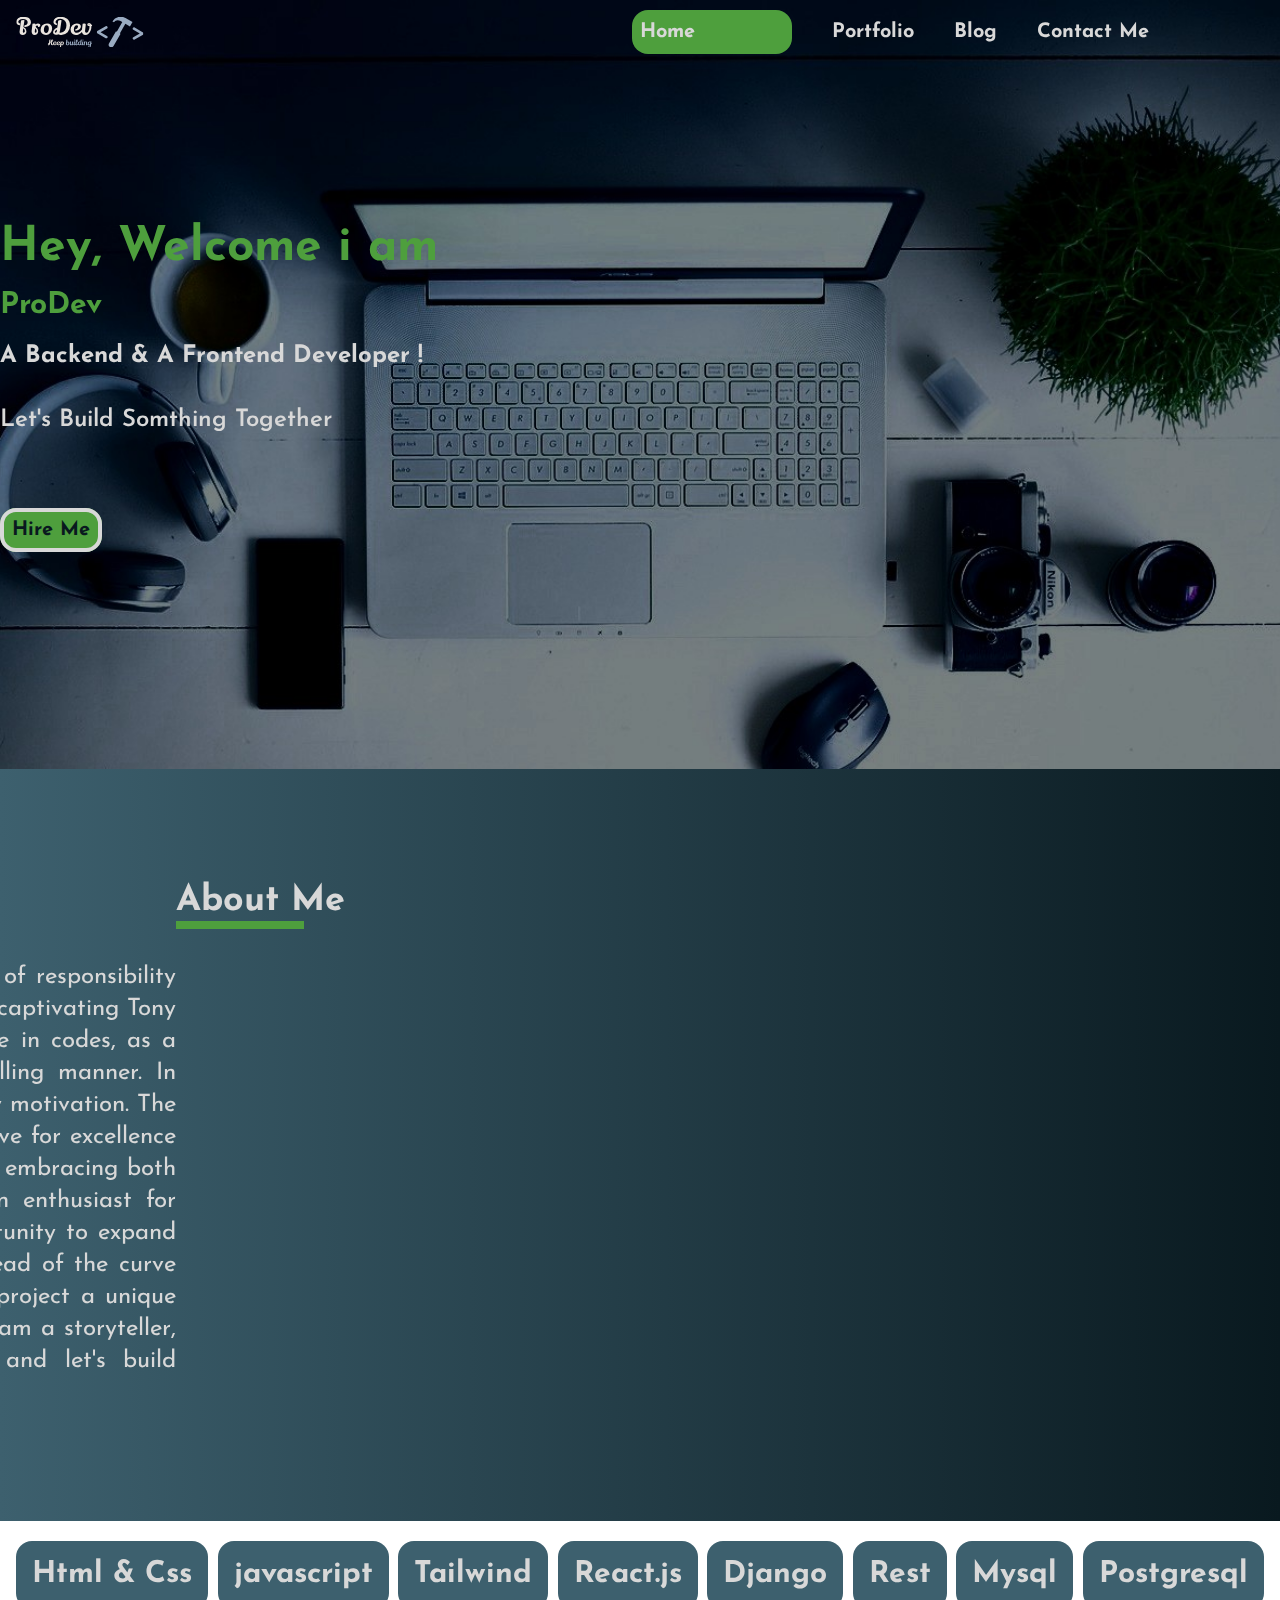
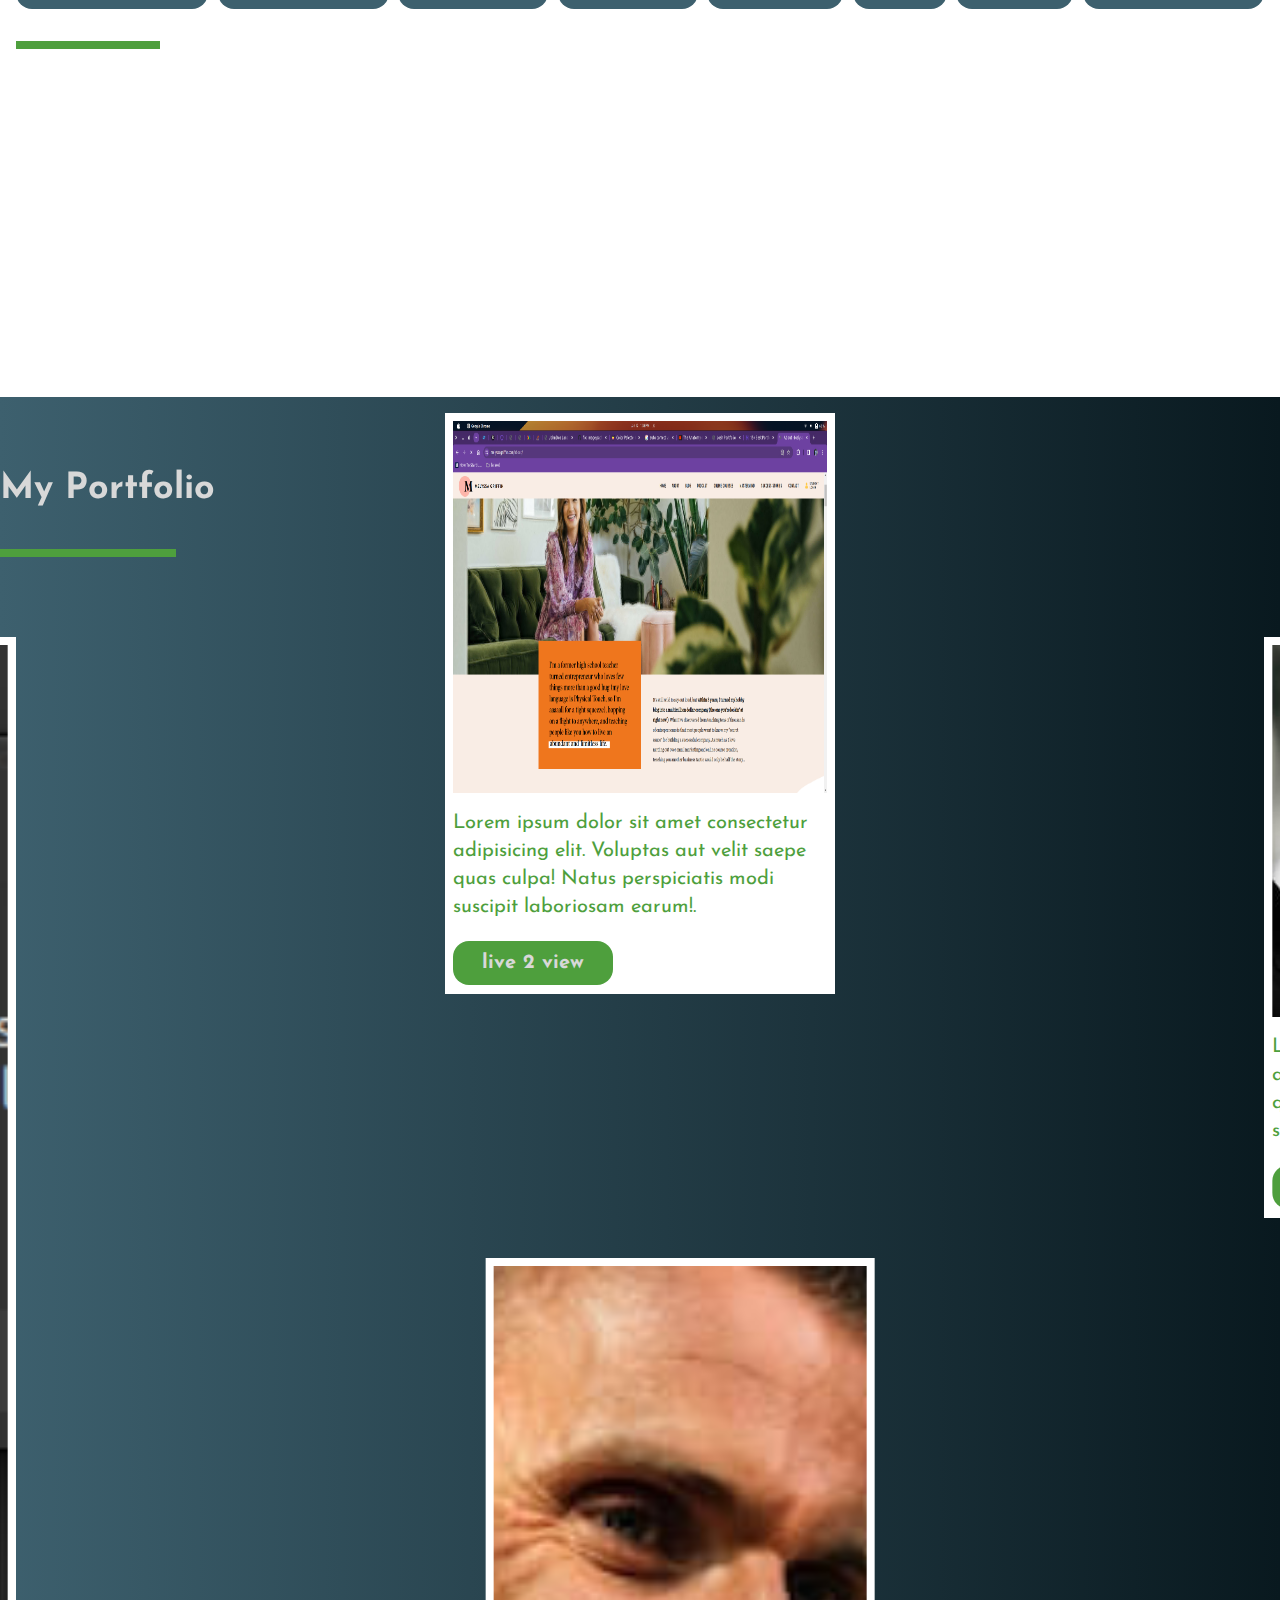
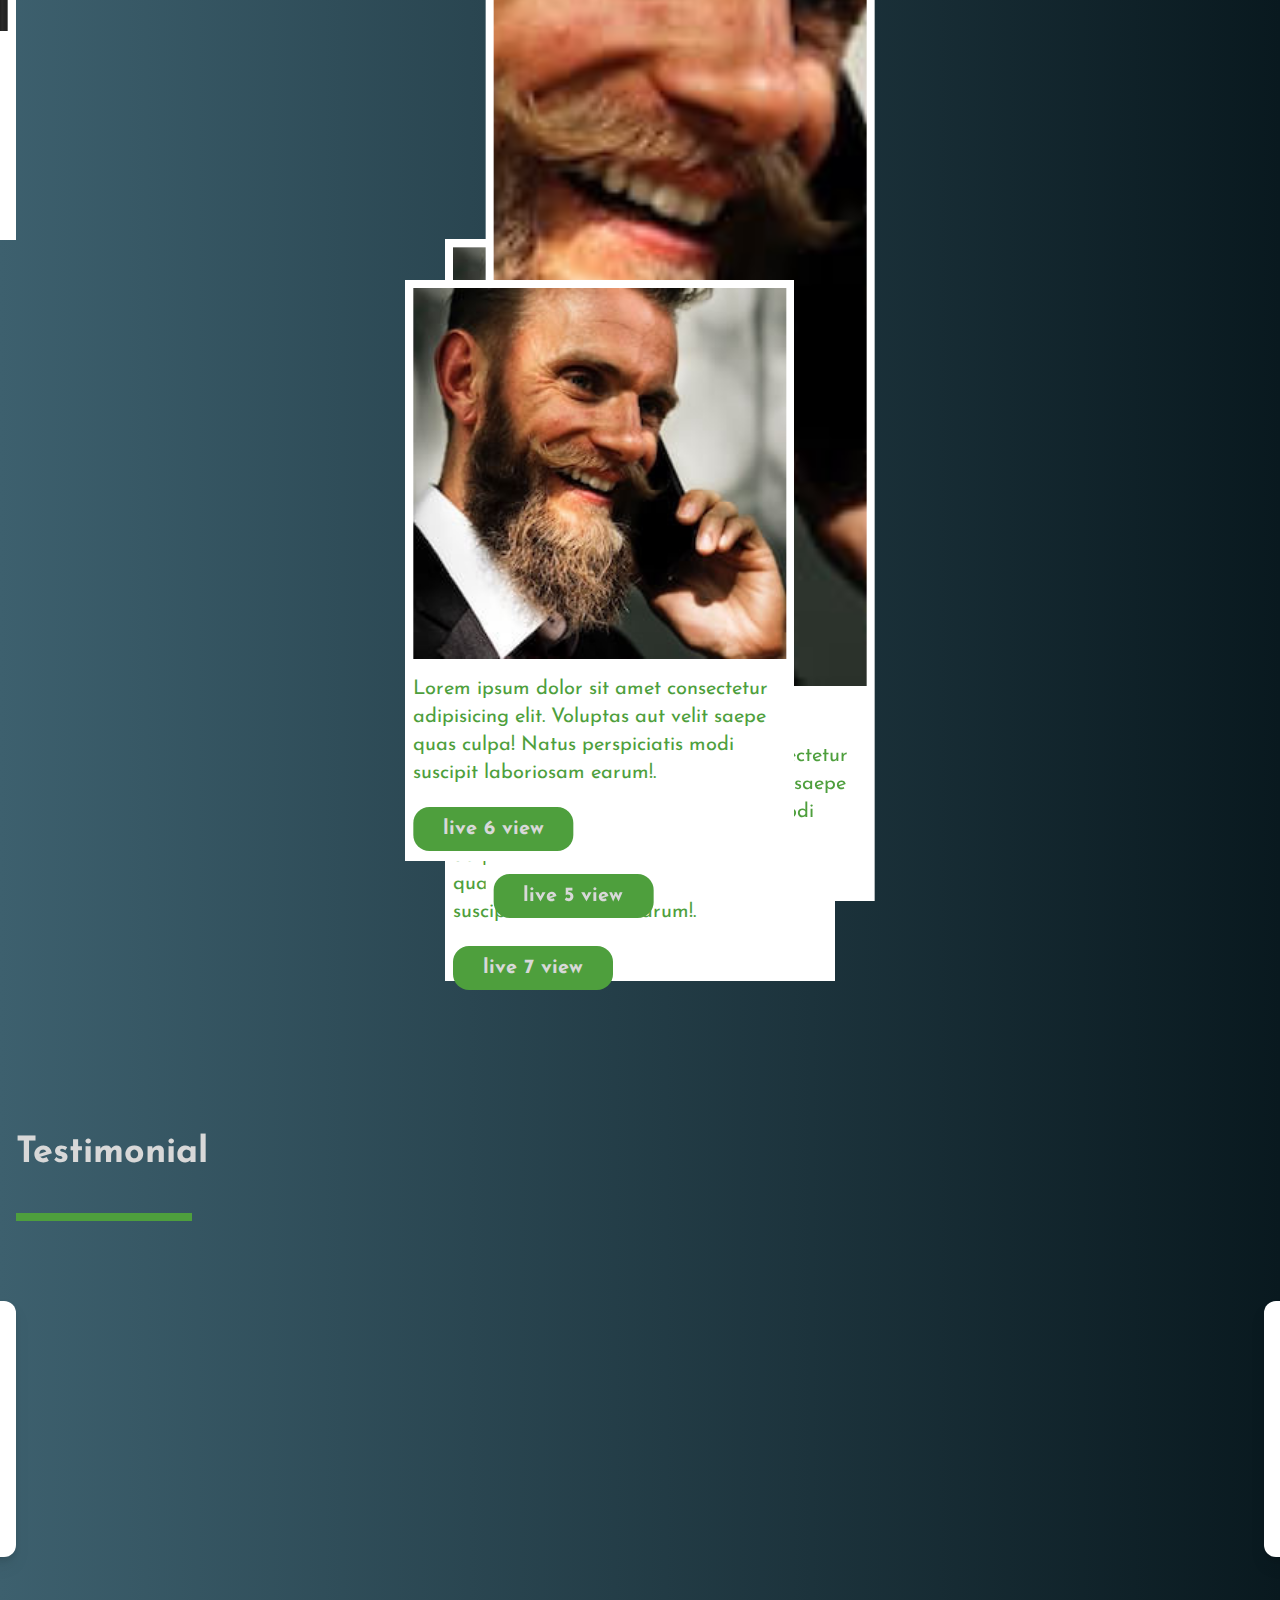
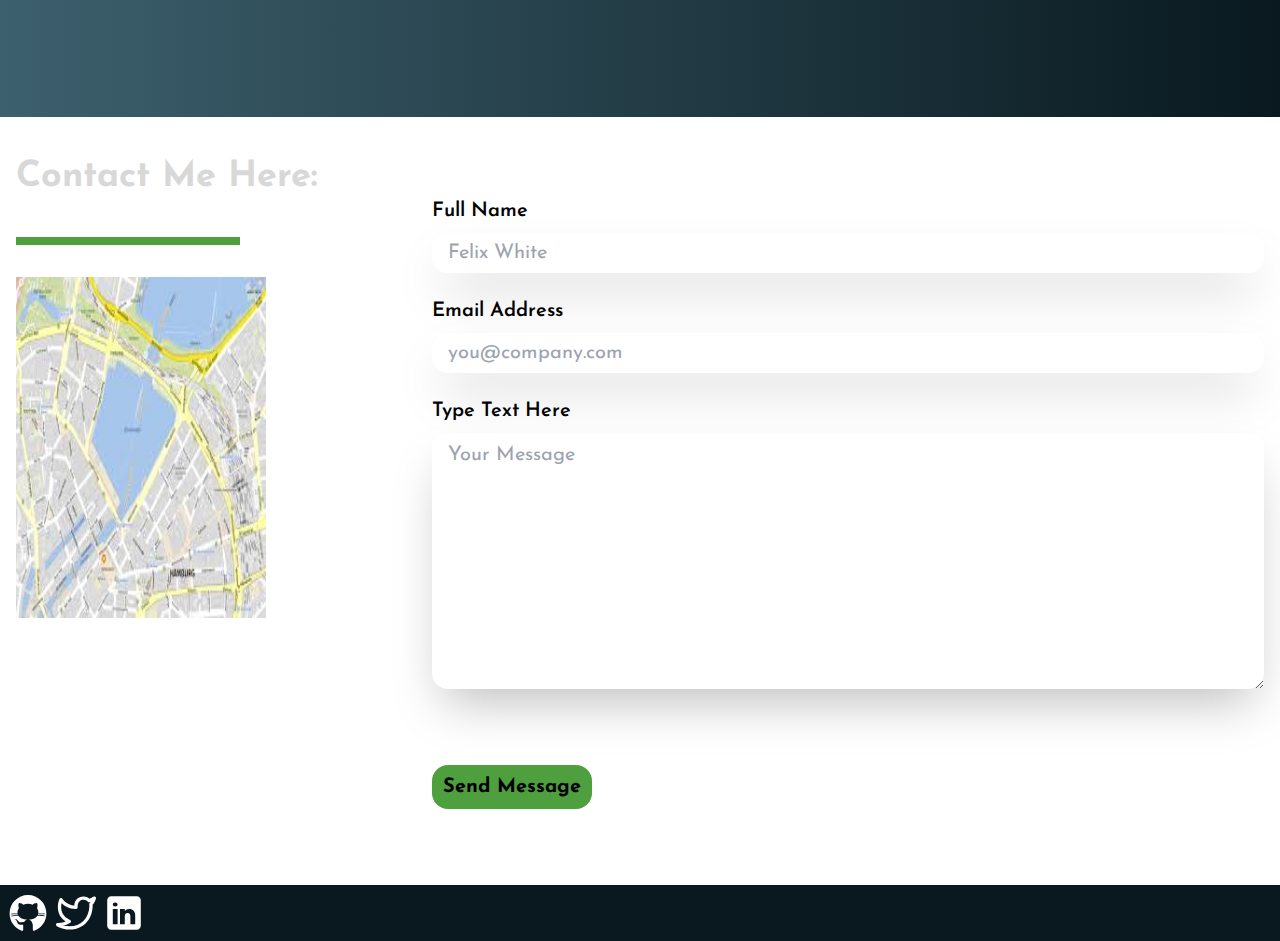
<file: public/index.html>
<!DOCTYPE html>
<html lang="en">
<head>
    <meta charset="UTF-8">
    <meta name="viewport" content="width=device-width, initial-scale=1.0">
    <link rel="preconnect" href="https://fonts.googleapis.com">
    <link rel="preconnect" href="https://fonts.gstatic.com" crossorigin>
    <link href="https://fonts.googleapis.com/css2?family=Josefin+Sans:ital,wght@0,100..700;1,100..700&display=swap" rel="stylesheet">
    <link rel="stylesheet" href="https://cdnjs.cloudflare.com/ajax/libs/font-awesome/6.5.1/css/all.min.css" integrity="sha512-DTOQO9RWCH3ppGqcWaEA1BIZOC6xxalwEsw9c2QQeAIftl+Vegovlnee1c9QX4TctnWMn13TZye+giMm8e2LwA==" crossorigin="anonymous" referrerpolicy="no-referrer" />  

    <link rel="stylesheet" href="./css/styles.css">
    <title>ProtehDev</title>
</head>
<body class=" scroll-smooth font-body">
    <style>
        .show{
            transform: translateX(0);
        }
       
    </style>
    <header class="bg-gradient-to-r from-secondary to-auxiliary relative">
        <nav class="w-11/12 mx-auto  flex justify-between items-center h-16 px-4 fixed">
            <div>
                <a href="./index.html"><span><svg xmlns="http://www.w3.org/2000/svg" version="1.1" xmlns:xlink="http://www.w3.org/1999/xlink" xmlns:svgjs="http://svgjs.dev/svgjs" width="8em" height="4em" viewBox="0 0 1500 359"><g transform="matrix(1,0,0,1,-0.9090909090909918,0.559463810811792)"><svg viewBox="0 0 396 95" data-background-color="#14293a" preserveAspectRatio="xMidYMid meet" height="359" width="1500" xmlns="http://www.w3.org/2000/svg" xmlns:xlink="http://www.w3.org/1999/xlink"><g id="tight-bounds" transform="matrix(1,0,0,1,0.2400000000000091,-0.14804752653793685)"><svg viewBox="0 0 395.52 95.2960950530759" height="95.2960950530759" width="395.52"><g><svg viewBox="0 0 395.52 95.2960950530759" height="95.2960950530759" width="395.52"><g><svg viewBox="0 0 662.3886562895001 159.5950959542967" height="95.2960950530759" width="395.52"><g><svg viewBox="0 0 395.52 159.5950959542967" height="159.5950959542967" width="395.52"><g id="textblocktransform"><svg viewBox="0 0 395.52 159.5950959542967" height="159.5950959542967" width="395.52" id="textblock"><g><svg viewBox="0 0 395.52 95.04268239677118" height="95.04268239677118" width="395.52"><g transform="matrix(1,0,0,1,0,0)"><svg width="395.52" viewBox="0.95 -38.25 161.04000000000002 38.7" height="95.04268239677118" data-palette-color="#e9e4de"><path d="M0.95-27.25L0.95-27.25Q0.95-32.05 5.2-35.05 9.45-38.05 16.55-38.05L16.55-38.05Q20.8-38.05 24-37.08 27.2-36.1 28.9-34.4L28.9-34.4Q32.3-31.05 32.3-26.7 32.3-22.35 28.83-19.43 25.35-16.5 19.95-16.5L19.95-16.5Q19.35-16.5 18.15-16.6L18.15-16.6 18.6-20.25Q25.25-20.25 25.25-26.5L25.25-26.5Q25.25-29.4 22.8-31.4L22.8-31.4Q20.25-33.5 15.2-33.5L15.2-33.5Q10.15-33.5 7.2-30.9L7.2-30.9Q5.45-29.4 5.45-27.65L5.45-27.65Q5.45-24.35 9.4-23.9L9.4-23.9 8.8-20.2Q5.35-20.35 3.15-22.4 0.95-24.45 0.95-27.25ZM18.55-30.9L18.55-30.9 16.35-16.6Q22.7-13.55 22.7-7.6L22.7-7.6Q22.7-3.25 20.43-1.48 18.15 0.3 14.95 0.3 11.75 0.3 9.95-1.35 8.15-3 8.15-5.8L8.15-5.8Q8.15-6.45 8.2-6.8L8.2-6.8 11.2-29.95Q13.8-31.2 15.6-31.2 17.4-31.2 18.55-30.9ZM16.4-4.25L16.4-4.25Q17.6-4.25 18.48-5.1 19.35-5.95 19.35-7.95L19.35-7.95Q19.35-11.5 15.95-13.55L15.95-13.55Q15.15-7.7 15.15-6.53 15.15-5.35 15.53-4.8 15.9-4.25 16.4-4.25ZM47.35-17.5L47.35-17.5Q47.35-19.7 45.32-19.7 43.3-19.7 42.1-17.1L42.1-17.1Q47.5-12.85 47.5-7.55L47.5-7.55Q47.5-3.7 45.35-1.7 43.2 0.3 39.95 0.3 36.7 0.3 35.2-1.73 33.7-3.75 33.7-6.85L33.7-6.85Q33.7-7.8 33.75-8.25L33.75-8.25 35.5-23.5Q37.3-24.05 39.15-24.05L39.15-24.05Q42.2-24.05 42.2-21.8L42.2-21.8 42.2-21.7Q44.2-24.05 47.3-24.05L47.3-24.05Q49.55-24.05 50.8-23.03 52.05-22 52.05-20.3 52.05-18.6 50.77-17.53 49.5-16.45 47.45-16.45L47.45-16.45Q47.35-16.45 47.25-16.45L47.25-16.45Q47.35-17 47.35-17.5ZM44.25-7.8Q44.25-10.7 41.25-13.6L41.25-13.6Q40.35-6.4 40.35-6.35L40.35-6.35Q40.35-4.25 42.05-4.25L42.05-4.25Q44.25-4.25 44.25-7.8L44.25-7.8ZM66.3-24.05L66.3-24.05Q70.9-24.05 73.97-21.1 77.05-18.15 77.05-13.9L77.05-13.9Q77.05-7.45 73.27-3.58 69.5 0.3 64.15 0.3 58.8 0.3 55.67-2.75 52.55-5.8 52.55-10.3L52.55-10.3Q52.55-16.6 56.4-20.3L56.4-20.3Q60.3-24.05 66.3-24.05ZM65.32-20Q62.95-20 61.34-17.3 59.75-14.6 59.59-10.5L59.59-10.5Q59.59-7.6 60.77-5.7 61.95-3.8 64.34-3.8 66.75-3.8 68.37-6.45 70-9.1 70-12.5 70-15.9 68.84-17.9L68.84-17.9Q67.7-20 65.32-20ZM79.79-26.8L79.79-26.8Q79.79-32.15 84.44-35.2 89.09-38.25 95.14-38.25L95.14-38.25Q102.89-38.25 108.74-33.8L108.74-33.8Q111.64-31.55 113.24-27.83 114.84-24.1 114.84-19.6L114.84-19.6Q114.84-10.75 109.79-5.2L109.79-5.2Q104.54 0.45 96.64 0.45L96.64 0.45Q94.89 0.45 92.94 0 90.99-0.45 89.84-1.2L89.84-1.2Q87.99 0.2 85.12 0.2 82.24 0.2 80.64-1.4 79.04-3 79.04-5.5L79.04-5.5Q79.04-11.4 87.99-15.55L87.99-15.55Q88.24-17.65 88.72-21.23 89.19-24.8 89.47-27 89.74-29.2 89.84-29.9L89.84-29.9Q91.89-31.2 94.59-31.2L94.59-31.2Q95.84-31.2 96.99-30.95L96.99-30.95 93.84-9.6Q93.39-6.75 92.59-4.85L92.59-4.85Q94.14-4.45 95.09-4.45L95.09-4.45Q100.84-4.45 103.99-8.8L103.99-8.8Q107.24-13.35 107.24-19.8L107.24-19.8Q107.24-28.05 101.29-31.65L101.29-31.65Q97.99-33.65 94.04-33.65L94.04-33.65Q88.99-33.65 86.04-30.9L86.04-30.9Q84.34-29.35 84.34-27.15L84.34-27.15Q84.34-26 85.04-24.98 85.74-23.95 87.49-23.8L87.49-23.8 86.99-20.55Q83.34-20.75 81.57-22.58 79.79-24.4 79.79-26.8ZM82.74-6.15L82.74-6.15Q82.74-4.35 84.44-4.35L84.44-4.35Q85.14-4.35 85.92-5.28 86.69-6.2 86.99-8.2L86.99-8.2 87.44-11.3Q82.74-8.65 82.74-6.15ZM125.69-11.2Q128.79-11.85 130.31-13.7 131.84-15.55 131.84-17.28 131.84-19 130.92-19.63 129.99-20.25 128.89-20.25L128.89-20.25Q126.54-20.25 124.77-17.63 122.99-15 122.99-11.38 122.99-7.75 124.72-5.98 126.44-4.2 128.99-4.2L128.99-4.2Q132.74-4.2 136.19-6.8 139.64-9.4 141.79-13.6L141.79-13.6Q142.89-12.55 143.79-11L143.79-11Q142.14-7.25 137.94-3.65L137.94-3.65Q135.84-1.9 132.97-0.8 130.09 0.3 127.04 0.3L127.04 0.3Q122.04 0.3 119.14-2.75L119.14-2.75Q116.04-6.05 116.04-11.2 116.04-16.35 119.92-20.2 123.79-24.05 129.19-24.05L129.19-24.05Q133.04-24.05 135.44-22.38 137.84-20.7 137.89-17.85L137.89-17.85Q137.89-14 134.81-11.6 131.74-9.2 126.39-8.25L126.39-8.25 125.69-11.2ZM158.51-8.95Q156.94-4.9 154.01-2.33 151.09 0.25 147.34 0.25 143.59 0.25 141.71-2.23 139.84-4.7 139.84-7.9L139.84-7.9Q139.84-8.55 139.89-9.2L139.89-9.2 141.59-23.45Q143.19-24.05 144.99-24.05L144.99-24.05Q148.29-24.05 148.29-21.6L148.29-21.6Q148.29-21.5 147.46-14.93 146.64-8.35 146.64-7.3L146.64-7.3Q146.64-4.45 149.39-4.45L149.39-4.45Q151.74-4.45 153.34-7.1L153.34-7.1Q156.14-11.9 156.29-17.95L156.29-17.95 155.84-17.95Q153.74-17.95 152.64-18.9L152.64-18.9Q151.39-20 151.39-21.55 151.39-23.1 152.34-24.05L152.34-24.05Q153.49-25.05 155.09-25.05L155.09-25.05Q158.89-25.05 159.84-21.1L159.84-21.1Q161.34-21.3 161.99-21.5L161.99-21.5 161.99-18.65 160.14-18.35 160.14-17.5Q160.09-13 158.51-8.95ZM154.24-21.55L154.24-21.55Q154.24-20.7 155.69-20.7L155.69-20.7Q155.84-20.7 155.99-20.7L155.99-20.7Q155.64-22.05 154.94-22.05 154.24-22.05 154.24-21.55Z" opacity="1" transform="matrix(1,0,0,1,0,0)" fill="#e9e4de" class="wordmark-text-0" data-fill-palette-color="primary" id="text-0"></path></svg></g></svg></g><g transform="matrix(1,0,0,1,163.310208,117.47997868627134)"><svg viewBox="0 0 232.209792 42.11511726802535" height="42.11511726802535" width="232.209792"><g transform="matrix(1,0,0,1,0,0)"><svg width="232.209792" viewBox="0.25 -38.05 291.17 52.949999999999996" height="42.11511726802535" data-palette-color="#e9e4de"><g class="slogan-text-1" data-fill-palette-color="secondary" id="text-1"><path d="M37.25-10.75L37.25-10.75 38.85-8.3Q38.1-5.6 36.8-3.75 35.5-1.9 34.05-1.1L34.05-1.1Q31.5 0.3 29.2 0.3L29.2 0.3Q25.2 0.3 23.28-2.02 21.35-4.35 21.25-8.25L21.25-8.25Q21.1-14.55 20.5-16.1 19.9-17.65 17.75-17.85L17.75-17.85 18.1-21.6Q19-21.75 19.5-22 20-22.25 20.8-23L20.8-23Q22.5-24.5 23.3-30.05L23.3-30.05Q23.95-34.25 25.98-36.15 28-38.05 30.35-38.05 32.7-38.05 34.5-36.68 36.3-35.3 36.3-32.25L36.3-32.25Q36.3-28.2 33.38-25.25 30.45-22.3 25.25-19.9L25.25-19.9Q27.05-19.05 27.9-17.05 28.75-15.05 28.85-12.85 28.95-10.65 29-8.6L29-8.6Q29.2-3.8 31.85-3.8L31.85-3.8Q34.95-3.8 37.25-10.75ZM6.1 0.3L6.1 0.3Q3.45 0.3 1.85-1.3 0.25-2.9 0.25-5.4L0.25-5.4Q0.25-11.25 9.1-15.45L9.1-15.45Q9.45-18.4 10.1-23.8L10.1-23.8Q11.35-34.9 11.6-36.7L11.6-36.7Q13.65-38 15.88-38 18.1-38 19.25-37.75L19.25-37.75 15.55-9.5Q14.05 0.3 6.1 0.3ZM32.8-31.1Q32.8-31.85 32.38-32.25 31.95-32.65 31.55-32.65 31.15-32.65 30.93-32.55 30.7-32.45 30.53-32.23 30.35-32 30.25-31.78 30.15-31.55 30.03-31.1 29.9-30.65 29.83-30.33 29.75-30 29.6-29.4 29.45-28.8 29.2-27.78 28.95-26.75 28.6-25.7L28.6-25.7Q32.8-28.4 32.8-31.1L32.8-31.1ZM3.95-6.05L3.95-6.05Q3.95-4.25 5.65-4.25L5.65-4.25Q6.35-4.25 7.13-5.18 7.9-6.1 8.2-8.1L8.2-8.1 8.6-11.2Q3.95-8.5 3.95-6.05ZM45.05-11.2Q48.15-11.85 49.67-13.7 51.2-15.55 51.2-17.28 51.2-19 50.27-19.63 49.35-20.25 48.25-20.25L48.25-20.25Q45.9-20.25 44.12-17.63 42.35-15 42.35-11.38 42.35-7.75 44.07-5.98 45.8-4.2 48.35-4.2L48.35-4.2Q52.1-4.2 55.55-6.8 59-9.4 61.15-13.6L61.15-13.6Q62.25-12.55 63.15-11L63.15-11Q61.5-7.25 57.3-3.65L57.3-3.65Q55.2-1.9 52.32-0.8 49.45 0.3 46.4 0.3L46.4 0.3Q41.4 0.3 38.5-2.75L38.5-2.75Q35.4-6.05 35.4-11.2 35.4-16.35 39.27-20.2 43.15-24.05 48.55-24.05L48.55-24.05Q52.4-24.05 54.8-22.38 57.2-20.7 57.25-17.85L57.25-17.85Q57.25-14 54.17-11.6 51.1-9.2 45.75-8.25L45.75-8.25 45.05-11.2ZM68.35-11.2Q71.45-11.85 72.97-13.7 74.5-15.55 74.5-17.28 74.5-19 73.57-19.63 72.65-20.25 71.55-20.25L71.55-20.25Q69.2-20.25 67.42-17.63 65.65-15 65.65-11.38 65.65-7.75 67.37-5.98 69.1-4.2 71.65-4.2L71.65-4.2Q75.4-4.2 78.85-6.8 82.3-9.4 84.45-13.6L84.45-13.6Q85.55-12.55 86.45-11L86.45-11Q84.8-7.25 80.6-3.65L80.6-3.65Q78.5-1.9 75.62-0.8 72.75 0.3 69.7 0.3L69.7 0.3Q64.7 0.3 61.8-2.75L61.8-2.75Q58.7-6.05 58.7-11.2 58.7-16.35 62.57-20.2 66.45-24.05 71.85-24.05L71.85-24.05Q75.7-24.05 78.1-22.38 80.5-20.7 80.55-17.85L80.55-17.85Q80.55-14 77.47-11.6 74.4-9.2 69.05-8.25L69.05-8.25 68.35-11.2ZM87.84-24.1L87.84-24.1Q91.09-24.1 91.64-22.45L91.64-22.45Q93.99-24.1 97.59-24.1 101.19-24.1 103.79-21.15 106.39-18.2 106.39-14.25L106.39-14.25Q106.39-13.7 106.34-13.1L106.34-13.1Q105.79-6.55 101.94-3.13 98.09 0.3 91.89 0.3L91.89 0.3Q90.49 0.3 88.84-0.05L88.84-0.05 87.24 13.7 80.69 13.7Q83.89-13.85 84.99-23.7L84.99-23.7Q86.04-24.1 87.84-24.1ZM99.34-13.9L99.34-13.9Q99.34-16.1 98.34-17.8 97.34-19.5 95.24-19.5L95.24-19.5Q92.39-19.5 90.89-15.8L90.89-15.8Q89.89-8.4 89.74-7.2L89.74-7.2Q89.69-5.7 90.69-4.95 91.69-4.2 93.14-4.2L93.14-4.2Q95.69-4.2 97.34-6.5L97.34-6.5Q99.34-9.35 99.34-13.9Z" fill="#e9e4de" data-fill-palette-color="primary"></path><path d="M133.71-24.1Q137.29-24.1 139.89-21.15 142.49-18.2 142.49-14.25L142.49-14.25Q142.49-13.7 142.44-13.1L142.44-13.1Q141.89-6.55 138.04-3.13 134.19 0.3 127.99 0.3L127.99 0.3Q125.49 0.2 123.64-0.6 121.79-1.4 120.89-2.6L120.89-2.6Q119.19-4.8 119.19-6.53 119.19-8.25 119.69-12.1L119.69-12.1Q120.74-20 122.69-37.65L122.69-37.65Q123.74-38.05 125.49-38.05L125.49-38.05Q129.49-38.05 129.49-35.75L129.49-35.75 127.79-22.45Q130.14-24.1 133.71-24.1ZM125.94-6.88Q125.94-5.7 126.81-4.93 127.69-4.15 129.24-4.15L129.24-4.15Q131.79-4.15 133.44-6.5L133.44-6.5Q135.44-9.35 135.44-13.9L135.44-13.9Q135.44-16.1 134.44-17.8 133.44-19.5 131.34-19.5L131.34-19.5Q128.49-19.5 126.99-16.1L126.99-16.1 126.59-13.1Q125.94-8.05 125.94-6.88ZM166.94-23.55L166.94-23.55Q164.89-7.35 164.89-6.3L164.89-6.3Q164.89-4.3 166.34-4.3L166.34-4.3Q167.64-4.3 169.16-6.08 170.69-7.85 171.59-11.4L171.59-11.4Q173.23-9.6 173.59-8.6L173.59-8.6Q172.44-3.75 169.94-1.75 167.44 0.25 164.79 0.25L164.79 0.25Q160.44 0.25 158.94-3.1L158.94-3.1Q156.34 0.25 151.99 0.25L151.99 0.25Q148.39 0.25 146.44-1.55 144.49-3.35 144.49-6.25L144.49-6.25Q144.49-6.95 144.74-8.7L144.74-8.7Q145.89-18 146.49-23.5L146.49-23.5Q148.04-24.05 149.34-24.05 150.64-24.05 151.29-23.95 151.94-23.85 152.54-23.2 153.14-22.55 153.14-21.35L153.14-21.35 151.49-8.6Q151.39-8 151.39-7.5L151.39-7.5Q151.39-4.55 154.09-4.55L154.09-4.55Q156.59-4.55 158.24-7L158.24-7Q158.24-7.55 158.34-8.75L158.34-8.75 159.99-22.05Q160.34-22.9 161.49-23.48 162.64-24.05 164.36-24.05 166.09-24.05 166.94-23.55ZM173.78-36.83Q174.93-38 176.58-38 178.23-38 179.41-36.83 180.58-35.65 180.58-34 180.58-32.35 179.41-31.2 178.23-30.05 176.58-30.05 174.93-30.05 173.78-31.2 172.63-32.35 172.63-34 172.63-35.65 173.78-36.83ZM171.73-22.15Q172.23-23.05 173.63-23.53 175.03-24 176.41-24 177.78-24 178.83-23.65L178.83-23.65Q176.88-8.6 176.88-8.45L176.88-8.45Q176.63-7.45 176.63-6.78 176.63-6.1 176.73-5.6L176.73-5.6Q176.93-4.3 178.56-4.3 180.18-4.3 181.56-6.43 182.93-8.55 183.63-11.25L183.63-11.25Q183.98-11.05 184.73-10.05 185.48-9.05 185.63-8.55L185.63-8.55Q184.63-4.55 182.23-2.1L182.23-2.1Q179.83 0.35 176.48 0.35 173.13 0.35 171.51-1.3 169.88-2.95 169.88-5.55L169.88-5.55Q169.88-6.1 169.93-6.7L169.93-6.7 171.73-22.15ZM188.26 0.35Q185.18 0.35 183.43-1.38 181.68-3.1 181.68-6.1L181.68-6.1Q181.68-6.9 184.38-29.85L184.38-29.85Q185.08-35.75 188.13-37.3L188.13-37.3Q189.53-38.05 191.48-38.05L191.48-38.05Q198.08-38.05 198.08-31.95L198.08-31.95Q198.08-31.45 198.03-30.9L198.03-30.9Q197.53-24.2 189.63-17.25L189.63-17.25Q189.38-14.8 189.08-12.5L189.08-12.5Q188.48-7.35 188.48-6.8L188.48-6.8Q188.48-4.2 190.73-4.2L190.73-4.2Q193.18-4.2 195.31-7.03 197.43-9.85 198.58-14.25L198.58-14.25Q199.03-14.1 199.83-13.43 200.63-12.75 200.93-12.25L200.93-12.25Q200.13-8.1 197.33-4.3L197.33-4.3Q195.93-2.35 193.78-1.1L193.78-1.1Q191.33 0.35 188.26 0.35ZM190.33-23.75L190.18-22.25Q194.78-27.3 194.78-31.3L194.78-31.3Q194.78-33.7 192.98-33.7L192.98-33.7Q191.83-33.6 191.46-32.2 191.08-30.8 190.76-27.65 190.43-24.5 190.33-23.75L190.33-23.75ZM215.93-36.05Q216.28-36.9 217.5-37.48 218.73-38.05 220.45-38.05 222.18-38.05 223.03-37.55L223.03-37.55Q222.53-33.65 221.43-25.3L221.43-25.3Q219.13-7.85 219.13-6.08 219.13-4.3 220.63-4.3L220.63-4.3Q221.93-4.3 223.33-5.93 224.73-7.55 225.88-11.25L225.88-11.25Q227.28-9.9 227.83-8.3L227.83-8.3Q226.03-2.35 222.18-0.6L222.18-0.6Q220.43 0.25 218.88 0.25L218.88 0.25Q214.43 0.25 212.93-2.95L212.93-2.95Q210.33 0.3 206.28 0.3 202.23 0.3 199.45-2.45 196.68-5.2 196.68-9.7L196.68-9.7Q196.68-16.25 200.53-20.15 204.38-24.05 210.28-24.05L210.28-24.05Q210.43-24.05 210.58-24.05L210.58-24.05Q212.63-24.05 214.43-23.45L214.43-23.45 215.93-36.05ZM211.03-20.15L211.03-20.15Q207.83-20.15 205.95-17.73 204.08-15.3 203.73-10.5L203.73-10.5Q203.68-10.05 203.68-9.65L203.68-9.65Q203.68-7.2 204.85-5.75 206.03-4.3 207.88-4.3L207.88-4.3Q211.03-4.3 212.63-8.75L212.63-8.75 213.93-19.5Q212.28-20.15 211.03-20.15ZM228.03-36.83Q229.18-38 230.83-38 232.48-38 233.65-36.83 234.83-35.65 234.83-34 234.83-32.35 233.65-31.2 232.48-30.05 230.83-30.05 229.18-30.05 228.03-31.2 226.88-32.35 226.88-34 226.88-35.65 228.03-36.83ZM225.98-22.15Q226.48-23.05 227.88-23.53 229.28-24 230.65-24 232.03-24 233.08-23.65L233.08-23.65Q231.13-8.6 231.13-8.45L231.13-8.45Q230.88-7.45 230.88-6.78 230.88-6.1 230.98-5.6L230.98-5.6Q231.18-4.3 232.8-4.3 234.43-4.3 235.8-6.43 237.18-8.55 237.88-11.25L237.88-11.25Q238.23-11.05 238.98-10.05 239.73-9.05 239.88-8.55L239.88-8.55Q238.88-4.55 236.48-2.1L236.48-2.1Q234.08 0.35 230.73 0.35 227.38 0.35 225.75-1.3 224.13-2.95 224.13-5.55L224.13-5.55Q224.13-6.1 224.18-6.7L224.18-6.7 225.98-22.15ZM250.02-5.6L250.02-5.6 251.22-16.75Q251.22-18.1 250.52-19 249.82-19.9 248.2-19.9 246.57-19.9 245.45-18.48 244.32-17.05 244.02-14.9L244.02-14.9Q242.22-1.2 242.12 0L242.12 0 235.37 0 238.12-23.55Q240.22-24.1 241.32-24.1L241.32-24.1Q244.67-24.1 244.82-21.65L244.82-21.65Q247.27-24.05 250.7-24.05 254.12-24.05 256.07-22.35 258.02-20.65 258.02-18.05L258.02-18.05Q258.02-17.35 257.72-15.4L257.72-15.4Q256.57-7.8 256.57-6.55L256.57-6.55Q256.57-4.25 258.12-4.25L258.12-4.25Q261.52-4.25 263.27-11.35L263.27-11.35Q264.97-9.55 265.32-8.5L265.32-8.5Q262.67 0.3 256.12 0.3L256.12 0.3Q253.02 0.3 251.52-1.6 250.02-3.5 250.02-5.6ZM275.17-24.05L275.17-24.05Q277.92-24.05 280.22-23.15L280.22-23.15Q281.77-24.1 283.47-24.1 285.17-24.1 286.17-23.65L286.17-23.65 284.37-9.55Q288.07-12.4 289.97-14.75L289.97-14.75 291.42-11.7Q288.57-8.7 283.82-5.3L283.82-5.3 282.47 5.15Q281.92 9.85 279.39 12.38 276.87 14.9 272.87 14.9L272.87 14.9Q270.57 14.9 268.37 13.4L268.37 13.4Q266.07 11.8 266.07 8.25L266.07 8.25Q266.07 3.9 270.22 0.3L270.22 0.3Q266.67 0.05 264.12-2.65 261.57-5.35 261.57-9.7L261.57-9.7Q261.57-16.25 265.42-20.15 269.27-24.05 275.17-24.05ZM275.92-20.15L275.92-20.15Q272.72-20.15 270.85-17.73 268.97-15.3 268.62-10.5L268.62-10.5Q268.57-10.05 268.57-9.65L268.57-9.65Q268.57-7.2 269.75-5.75 270.92-4.3 272.77-4.3L272.77-4.3Q275.92-4.3 277.52-8.7L277.52-8.7 278.77-19.55Q277.22-20.15 275.92-20.15ZM269.92 7.5L269.92 7.5Q269.92 8.85 270.7 9.63 271.47 10.4 272.47 10.4L272.47 10.4Q275.27 10.4 275.72 6.85L275.72 6.85 276.57-0.65Q269.92 3.3 269.92 7.5Z" fill="#99abc1" data-fill-palette-color="accent"></path></g></svg></g></svg></g></svg></g></svg></g><g transform="matrix(1,0,0,1,417.95729628950016,0.116600018908386)"><svg viewBox="0 0 244.43135999999996 159.36189591647994" height="159.36189591647994" width="244.43135999999996"><g><svg xmlns:x="http://ns.adobe.com/Extensibility/1.0/" xmlns:i="http://ns.adobe.com/AdobeIllustrator/10.0/" xmlns:graph="http://ns.adobe.com/Graphs/1.0/" xmlns="http://www.w3.org/2000/svg" xmlns:xlink="http://www.w3.org/1999/xlink" xmlns:a="http://ns.adobe.com/AdobeSVGViewerExtensions/3.0/" version="1.1" x="0" y="0" viewBox="0 17.40189328022179 100 65.19699269213245" enable-background="new 0 0 100 100" xml:space="preserve" height="159.36189591647994" width="244.43135999999996" class="icon-icon-0" data-fill-palette-color="accent" id="icon-0"><path d="M70.79 38.18l5.458-9.459-14.893-8.599c-9.7-5.599-22.125-2.279-27.729 7.43l3.25 1.877c2.583-4.484 8.317-6.02 12.804-3.432l4.867 2.808-11.725 20.31L41.2 48.181 26.199 74.158c-1.552 2.691-0.634 6.133 2.057 7.684 2.697 1.558 6.136 0.633 7.688-2.061l14.995-25.976-1.617-0.937 11.724-20.31L70.79 38.18z" fill="#99abc1" data-fill-palette-color="accent"></path><path d="M20.633 63.435c-0.473 0-0.95-0.12-1.384-0.369L1.389 52.754C0.527 52.257 0 51.34 0 50.347s0.527-1.91 1.389-2.406l17.86-10.311c1.324-0.767 3.023-0.312 3.792 1.017 0.771 1.329 0.315 3.027-1.015 3.794L8.333 50.347l13.693 7.906c1.33 0.765 1.785 2.463 1.015 3.792C22.526 62.938 21.592 63.435 20.633 63.435z" fill="#99abc1" data-fill-palette-color="accent"></path><path d="M79.361 66.212c-0.959 0-1.893-0.497-2.408-1.389-0.765-1.329-0.31-3.028 1.02-3.792l13.694-7.906L77.973 45.22c-1.329-0.768-1.784-2.466-1.02-3.794 0.771-1.329 2.468-1.784 3.797-1.017l17.861 10.311c0.857 0.497 1.389 1.414 1.389 2.406s-0.531 1.91-1.389 2.405L80.75 65.843C80.312 66.093 79.834 66.212 79.361 66.212z" fill="#99abc1" data-fill-palette-color="accent"></path></svg></g></svg></g></svg></g></svg></g><defs></defs></svg><rect width="395.52" height="95.2960950530759" fill="none" stroke="none" visibility="hidden"></rect></g></svg></g></svg></span></a>
            </div>
            <div class="hidden lg:block" >
                <ul class=" text-primaryText items-center lg:flex space-x-10 pr-2">
                    <li class="font-bold text-xl btn"><a  href="./index.html">Home</a></li>
                    <li class="font-bold text-xl hover:text-decorColor"><a href="#portfolio">Portfolio</a></li>
                    <li class="font-bold text-xl hover:text-decorColor"><a href="#">Blog</a></li>
                    <li class="font-bold text-xl hover:text-decorColor"><a href="#contact">Contact Me</a></li>
                </ul> 
            </div>
            <div  class="text-3xl text-primaryText md:text-4xl z-80 lg:hidden">
                <!-- <span class="text-3xl md:text-4xl cursor-pointer z-50">☰</> -->
                    <i id="bugger" class="fa-solid fa-bars "></i>
            </div>
            <ul id="menu" class=" text-primaryText text-end pr-10 pt-20 space-y-8 bg-secondary absolute inset-0 top-12 h-96 w-11/12 mx-auto hidden">
                <li class="font-bold text-xl hover:text-decorColor"><a id="hlink" href="./index.html">Home</a></li>
                <li class="font-bold text-xl hover:text-decorColor"><a href="#portfolio">Portfolio</a></li>
                <li class="font-bold text-xl hover:text-decorColor"><a href="#contact">Contact Me</a></li>
                <li class="font-bold text-xl hover:text-decorColor"><a href="#">Blog</a></li>
            </ul>
        </nav>
    </header>
    <main class="overflow-y-hidden">
        <section class="bg-hero-pattern bg-cover bg-top bg-no-repeat overflow-x-hidden py-10 bg-fixed lg:py-28">
                
            <div class=" text-decorColor w-11/12 mx-auto pt-10 pb-10 lg:py-28 lg:container">
               <div class=" mb-20">
                <h1 class=" text-4xl mb-4 font-extrabold text-centert lg:text-5xl ">Hey, Welcome i am</h1>
                <h2 class="text-3xl mb-4 font-bold">ProDev</h2>
                 <h3 class="text-start text-2xl mb-8 font-bold text-primaryText">A Backend & A Frontend Developer !</h3>
                 <p class="text-start text-2xl mb-8 font-semibold text-primaryText">Let's Build Somthing Together</p>
               </div>
                <div class="text-lg w-2/3">
                    <a class="btn border-4 text-primary border-primaryText hover:border-decorColor font-bold" href="#contact"> Hire Me </a>
                </div>
            </div>
           
        </section>
        <section class="bg-gradient-to-r from-secondary to-auxiliary py-28 overflow-x-hidden">
            <div class="px-4 mx-auto lg:w-3/4">
                <div class=" -translate-y-full duration-[3s]">
                    <h1 class="text-3xl text-primaryText font-bold text-center lg:text-start md:text-4xl">About Me</h1>
                </div>
                <hr class="w-32  mb-8 border-4 mx-auto border-decorColor text-center lg:text-start lg:mx-0">
                <div class="-translate-x-full duration-[3s]">
                    <p class="text-primaryText text-xl text-justify lg:text-2xl">I'm Joshua, a dedicated husband and father who values the essence of responsibility in every aspect of life. My transisioning into Tech, was ignited by the captivating Tony Stark in the movie "Iron Man." However, my passion found its home in codes, as a medium where I can materialize my ideas into a logically compelling manner. In addition to my professional pursuits, family remains at the core of my motivation. The support and inspiration I draw from my loved ones propel me to strive for excellence in all that I do. Together, we navigate the dynamic landscape of life, embracing both its challenges and triumphs >Beyond my technical Skills, I am an enthusiast for continuous learning and growth. Every challenge becomes an opportunity to expand my skill set and explore new horizons. My dedication to staying ahead of the curve ensures that I bring innovative solutions to the table, making each project a unique and fulfilling experience In essence, I am not just a web developer; I am a storyteller, weaving narratives through lines of code and pixels.
                        Hire me, and let's build something extraordinary together!</p>
                </div>  
            </div>
        </section>
        <section class=" px-4 overflow-x-hidden bg-bg2 bg-fixed bg-cover bg-no-repeat bg-center py-20">
            <div class="container mx-auto">
                <div class=" duration-[3s] -translate-y-full">
                    <h1 class="text-3xl font-bold text-center text-primaryText lg:text-start md:text-4xl">Skill Set</h1>
                </div> 
                <hr class="w-36 border-4  mb-10 mx-auto border-decorColor text-center lg:text-start lg:mx-0">
                <div class="text-primaryText space-y-10 text-3xl font-bold -translate-y-full duration-[2s] justify-between items-center py-20 lg:flex lg:space-y-0">
                    <li class="list-none hover:text-4xl bg-secondary w-30 rounded-2xl p-4 hover:bg-decorColor duration-[2s]">Html & Css</li>
                    <li class="list-none hover:text-4xl bg-secondary w-30 rounded-2xl p-4 hover:bg-decorColor duration-[2s]">javascript</li>
                    <li class="list-none hover:text-4xl bg-secondary w-30 rounded-2xl p-4 hover:bg-decorColor duration-[2s]">Tailwind</li>
                    <li class="list-none hover:text-4xl bg-secondary w-30 rounded-2xl p-4 hover:bg-decorColor duration-[2s]">React.js</li>
                    <li class="list-none hover:text-4xl bg-secondary w-30 rounded-2xl p-4 hover:bg-decorColor duration-[2s]">Django</li>
                    <li class="list-none hover:text-4xl bg-secondary w-30 rounded-2xl p-4 hover:bg-decorColor duration-[2s]">Rest</li>
                    <li class="list-none hover:text-4xl bg-secondary w-30 rounded-2xl p-4 hover:bg-decorColor duration-[2s]">Mysql</li>
                    <li class="list-none hover:text-4xl bg-secondary w-30 rounded-2xl p-4 hover:bg-decorColor duration-[2s]">Postgresql</li>
                </div>
            </div>
        </section>
        <section id="portfolio" class="bg-gradient-to-r from-secondary to-auxiliary py-28">
            <div class="container mx-auto">
                <div class=" duration-[3s] -translate-y-full">
                    <h1 class="text-3xl text-primaryText font-bold text-center lg:text-start md:text-4xl">My Portfolio</h1>
                </div>
                <hr class="w-44  mb-20 border-4 mx-auto border-decorColor text-center lg:text-start lg:mx-0">
                <div class="space-y-10 grid-cols-3 grid-rows-3 px-4 gap-10 lg:grid lg:space-y-0 ">
                    <div class="bg-white items-center row-span-2 hidden -translate-x-full duration-[2s] lg:block">
                        <div class="w-full h-5/6 p-2">
                            <img src="./images/profile1.png" class="w-full h-full object-cover" alt="">
                        </div>
                        <div class="text-decorColor p-2">
                            <p class="text-xl mb-5">Lorem ipsum dolor sit amet consectetur adipisicing elit. Voluptas aut velit saepe quas culpa! Natus perspiciatis modi suscipit laboriosam earum!.</p>
                            <a href=""><h3 class="font-bold text-xl text-primaryText text-center btn">live 1 view</h3></a>
                        </div>
                    </div> 
                    <div class="bg-white items-center hidden -translate-y-56 duration-[2s] lg:block">
                        <div class="w-full h-2/3 p-2">
                            <img src="./images/profile2.png" class="w-full h-full" alt="">
                        </div>
                        <div class="text-decorColor p-2">
                            <p class="text-xl mb-5">Lorem ipsum dolor sit amet consectetur adipisicing elit. Voluptas aut velit saepe quas culpa! Natus perspiciatis modi suscipit laboriosam earum!.</p>
                            <a href=""><h3 class="font-bold text-xl text-primaryText text-center btn">live 2 view</h3></a>
                        </div>
                    </div>
                    <div class="bg-white items-center hidden translate-x-full duration-[2s] lg:block">
                        <div class="w-full h-2/3 p-2">
                            <img src="./images/profile.jpg" class="w-full h-full" alt="">
                        </div>
                        <div class="text-decorColor p-2">
                            <p class="text-xl mb-5">Lorem ipsum dolor sit amet consectetur adipisicing elit. Voluptas aut velit saepe quas culpa! Natus perspiciatis modi suscipit laboriosam earum!.</p>
                            <a href=""><h3 class="font-bold text-xl text-primaryText text-center btn">live 3 view</h3></a>
                        </div>
                    </div>
                    <div class="bg-white items-center hidden translate-y-full duration-[2s] lg:block">
                        <div class="w-full h-2/3 p-2">
                            <img src="./images/profile.jpg" class="w-full h-full" alt="">
                        </div>
                        <div class="text-decorColor p-2">
                            <p class="text-xl mb-5">Lorem ipsum dolor sit amet consectetur adipisicing elit. Voluptas aut velit saepe quas culpa! Natus perspiciatis modi suscipit laboriosam earum!.</p>
                            <a href=""><h3 class="font-bold text-xl text-primaryText text-center btn">live 4 view</h3></a>
                        </div>
                    </div>
                    <div class="bg-white items-center row-span-3 -translate-x-full duration-[2s]">
                        <div class="w-full h-5/6 p-2 mb-10">
                            <img src="./images/profile.jpg" class="w-full h-full object-cover" alt="">
                        </div>
                        <div class="text-decorColor p-2">
                            <p class="text-xl mb-5">Lorem ipsum dolor sit amet consectetur adipisicing elit. Voluptas aut velit saepe quas culpa! Natus perspiciatis modi suscipit laboriosam earum!.</p>
                            <a href=""><h3 class="font-bold text-xl text-primaryText text-center btn">live 5 view</h3></a>
                        </div>
                    </div>
                    <div class="bg-white items-center translate-x-full duration-[2s]">
                        <div class="w-full h-2/3 p-2">
                            <img src="./images/profile.jpg" class="w-full h-full" alt="">
                        </div>
                        <div class="text-decorColor p-2">
                            <p class="text-xl mb-5">Lorem ipsum dolor sit amet consectetur adipisicing elit. Voluptas aut velit saepe quas culpa! Natus perspiciatis modi suscipit laboriosam earum!.</p>
                            <a href=""><h3 class="font-bold text-xl text-primaryText text-center btn">live 6 view</h3></a>
                        </div>
                    </div>
                    <div class="bg-white items-center row-span-4">
                        <div class="w-full h-3/4 p-2">
                            <img src="./images/profile.jpg" class="w-full h-full" alt="">
                        </div>
                        <div class="text-decorColor p-2">
                            <p class="text-xl mb-5">Lorem ipsum dolor sit amet consectetur adipisicing elit. Voluptas aut velit saepe quas culpa! Natus perspiciatis modi suscipit laboriosam earum!.</p>
                           <a href=""><h3 class="font-bold text-xl text-primaryText text-center btn">live 7 view</h3></a>
                        </div>
                    </div>
                </div>
            </div>
        </section>
        
        <section class="bg-gradient-to-r from-secondary pb-20 to-auxiliary overflow-x-hidden">
            <div class="container px-4 mx-auto py-20">
                <div class="duration-[3s] -translate-y-full">
                    <h1 class="text-3xl text-primaryText font-bold text-center md:text-4xl lg:text-start">Testimonial</h1>
                </div>
                <hr class="w-44 mb-20 border-4 mx-auto border-decorColor text-center lg:text-start lg:mx-0">
                <div class="space-y-10 justify-between gap-10 lg:flex lg:space-y-0">
                    <div class="bg-white items-center gap-4 p-4 drop-shadow-lg rounded-xl duration-[2s] -translate-x-full hover:-translate-x-6 hover:drop-shadow-2xl md:flex lg:h-64">
                        <div class="w-60 h-auto rounded-full border-4 border-primary">
                            <img src="./images/profile.jpg" class="w-full rounded-full" alt="">
                        </div>
                        <div class="text-decorColor">
                            <h3 class="font-bold text-xl">Mrs Daniella</h3>
                            <p class="text-sm">Lorem ipsum dolor sit amet consectetur adipisicing elit. Voluptas aut velit saepe quas culpa! Natus perspiciatis modi suscipit laboriosam earum!.</p>
                        </div>
                    </div>
                    <div class="bg-white items-center gap-4 p-4 drop-shadow-lg rounded-xl duration-[2s] translate-x-full hover:translate-x-6 hover:drop-shadow-2xl md:flex lg:h-64">
                        <div class="w-60 h-auto rounded-full border-4 border-primary">
                            <img src="./images/profile.jpg" class="w-full rounded-full" alt="">
                        </div>
                        <div class="text-decorColor">
                            <h3 class="font-bold text-xl">Mrs Daniella</h3>
                            <p class="text-sm">Lorem ipsum dolor sit amet consectetur adipisicing elit. Voluptas aut velit saepe quas culpa! Natus perspiciatis modi suscipit laboriosam earum!.</p>
                        </div>
                    </div>
                </div>
            </div>
        </section>
        <section id="contact" class="bg-bg3 bg-cover bg-no-repeat bg-fixed py-20 px-4">            
            <div class="container mx-auto grid-cols-3 lg:grid">
                <div class="mb-10">
                    <div class="duration-[3s] -translate-y-full">
                        <h1 class="text-3xl text-primaryText font-bold text-center md:text-4xl lg:text-start">Contact Me Here:</h1>
                    </div>
                    <hr class="w-56 border-4 mx-auto border-decorColor mb-8 text-center lg:text-start lg:mx-0">
                    <div class="w-3/5 h-3/5">
                        <img src="./images/map.jpeg" class="w-full h-full" alt="map">
                    </div>
                </div>
                <form class="col-span-2" action="https://api.web3forms.com/submit" method="POST" id="form">
                    <input type="hidden" name="access_key" value="7c7182f8-96bc-44da-8d70-fa64218bbb7b" />
                    <input type="hidden" name="subject" value="New Submission from your Website" />
                    <input type="checkbox" name="botcheck" id="" style="display: none;" />
    
                    <div class="mb-6">
                        <label for="name" class="block mb-2 text-xl font-semibold">Full Name</label>
                        <input type="text" name="name" id="name" placeholder="Felix White" required class=" pl-4 w-full h-10 p-2 rounded-2xl shadow-2xl text-xl focus:ring-decorColor" required/>
                    </div>
                    <div class="mb-6">
                        <label for="email" class="block mb-2 text-xl font-semibold" required">Email Address</label>
                        <input type="email" name="email" id="email" placeholder="you@company.com" required class=" pl-4 w-full h-10 p-2 rounded-2xl shadow-2xl text-xl focus:ring-decorColor" required/>
                    </div>
                    <div class="mb-6">
                        <label for="message" class="block mb-2 text-xl font-semibold">Type Text Here</label>
    
                        <textarea rows="5" name="message" id="message" placeholder="Your Message" class=" pl-4 w-full h-64 p-2 rounded-2xl shadow-2xl text-xl focus:ring-decorColor" required></textarea>
                    </div>
                    <div class="mb-6 duration-[3s] translate-y-full">
                        <button type="submit" class="btn">
                            Send Message
                        </button>
                    </div>
                    <p class=" text-2xl text-center text-decorColor mb-10" id="result"></p>
                 </form>
            </div>
        </section>      
    </main>
   <footer class="bg-primary">
        <div class="p-2 flex gap-2 ">
            <a href="https://github.com/Prodev-2023"><img class="w-5 md:w-6 lg:w-10 h-auto lg:hover:-translate-y-6 duration-[2s]" src="./images/github.svg" alt="github"></a>
            <a href="https://twitter.com/proTechDev2023"><img class="w-5 md:w-6 lg:w-10 h-auto lg:hover:translate-x-3 duration-[2s]" src="./images/twiter.svg" alt="twitter"></a>
            <a href="https://twitter.com/proTechDev2023"><img class="w-5 md:w-6 lg:w-10 h-autolg: hover:translate-y-2 duration-[2s]" src="./images/linkedin.svg" alt="linkedin"></a>
        </div>
   </footer>
    <script>
        // mobile menu

        // const mobileIcon = document.querySelector("#bugger");
        // const menu = document.querySelector("#menu");

        // mobileIcon.addEventListener("click",()=>{
        //     menu.classList.toggle("hidden");
        // });

        const humbugger = document.querySelector(".fa-solid");
        const menu = document.querySelector("#menu");
        const link = document.querySelector("#hlink");
        
        const faSolid = document.querySelector(".fa-solid");

        humbugger.addEventListener('click',()=>{
            menu.classList.toggle("hidden");
            humbugger.classList.toggle("fa-xmark");
        });
        // scroll effect
        
        const divs = document.querySelectorAll("div");
        
        window.addEventListener('scroll',checkBoxs);

        checkBoxs();

        function checkBoxs(){
            const triggerBottom = window.innerHeight/4*4;

            divs.forEach((div) =>{
                const boxTop = div.getBoundingClientRect().top;

                if(boxTop < triggerBottom){
                    div.classList.add('show');
                }else{
                    div.classList.remove('show');
                }
            });
        };

        // form submition

        form.addEventListener('submit', function(e) {
            const formData = new FormData(form);
            e.preventDefault();

            const object = Object.fromEntries(formData);
            const json = JSON.stringify(object);

            result.innerHTML = "Please wait..."

            fetch('https://api.web3forms.com/submit', {
                    method: 'POST',
                    headers: {
                        'Content-Type': 'application/json',
                        'Accept': 'application/json'
                    },
                    body: json
                })
                .then(async (response) => {
                let json = await response.json();
                if (response.status == 200) {
                    result.innerHTML = json.message;
                    result.classList.remove("text-gray-500");
                    result.classList.add("text-green-500");
                } else {
                    console.log(response);
                    result.innerHTML = json.message;
                    result.classList.remove("text-gray-500");
                    result.classList.add("text-red-500");
                }
                })
        });
        


    </script>
</body>
</html>
</file>
<file: public/css/styles.css>
/*
! tailwindcss v3.4.1 | MIT License | https://tailwindcss.com
*/

/*
1. Prevent padding and border from affecting element width. (https://github.com/mozdevs/cssremedy/issues/4)
2. Allow adding a border to an element by just adding a border-width. (https://github.com/tailwindcss/tailwindcss/pull/116)
*/

*,
::before,
::after {
  box-sizing: border-box;
  /* 1 */
  border-width: 0;
  /* 2 */
  border-style: solid;
  /* 2 */
  border-color: #e5e7eb;
  /* 2 */
}

::before,
::after {
  --tw-content: '';
}

/*
1. Use a consistent sensible line-height in all browsers.
2. Prevent adjustments of font size after orientation changes in iOS.
3. Use a more readable tab size.
4. Use the user's configured `sans` font-family by default.
5. Use the user's configured `sans` font-feature-settings by default.
6. Use the user's configured `sans` font-variation-settings by default.
7. Disable tap highlights on iOS
*/

html,
:host {
  line-height: 1.5;
  /* 1 */
  -webkit-text-size-adjust: 100%;
  /* 2 */
  -moz-tab-size: 4;
  /* 3 */
  -o-tab-size: 4;
     tab-size: 4;
  /* 3 */
  font-family: ui-sans-serif, system-ui, sans-serif, "Apple Color Emoji", "Segoe UI Emoji", "Segoe UI Symbol", "Noto Color Emoji";
  /* 4 */
  font-feature-settings: normal;
  /* 5 */
  font-variation-settings: normal;
  /* 6 */
  -webkit-tap-highlight-color: transparent;
  /* 7 */
}

/*
1. Remove the margin in all browsers.
2. Inherit line-height from `html` so users can set them as a class directly on the `html` element.
*/

body {
  margin: 0;
  /* 1 */
  line-height: inherit;
  /* 2 */
}

/*
1. Add the correct height in Firefox.
2. Correct the inheritance of border color in Firefox. (https://bugzilla.mozilla.org/show_bug.cgi?id=190655)
3. Ensure horizontal rules are visible by default.
*/

hr {
  height: 0;
  /* 1 */
  color: inherit;
  /* 2 */
  border-top-width: 1px;
  /* 3 */
}

/*
Add the correct text decoration in Chrome, Edge, and Safari.
*/

abbr:where([title]) {
  -webkit-text-decoration: underline dotted;
          text-decoration: underline dotted;
}

/*
Remove the default font size and weight for headings.
*/

h1,
h2,
h3,
h4,
h5,
h6 {
  font-size: inherit;
  font-weight: inherit;
}

/*
Reset links to optimize for opt-in styling instead of opt-out.
*/

a {
  color: inherit;
  text-decoration: inherit;
}

/*
Add the correct font weight in Edge and Safari.
*/

b,
strong {
  font-weight: bolder;
}

/*
1. Use the user's configured `mono` font-family by default.
2. Use the user's configured `mono` font-feature-settings by default.
3. Use the user's configured `mono` font-variation-settings by default.
4. Correct the odd `em` font sizing in all browsers.
*/

code,
kbd,
samp,
pre {
  font-family: ui-monospace, SFMono-Regular, Menlo, Monaco, Consolas, "Liberation Mono", "Courier New", monospace;
  /* 1 */
  font-feature-settings: normal;
  /* 2 */
  font-variation-settings: normal;
  /* 3 */
  font-size: 1em;
  /* 4 */
}

/*
Add the correct font size in all browsers.
*/

small {
  font-size: 80%;
}

/*
Prevent `sub` and `sup` elements from affecting the line height in all browsers.
*/

sub,
sup {
  font-size: 75%;
  line-height: 0;
  position: relative;
  vertical-align: baseline;
}

sub {
  bottom: -0.25em;
}

sup {
  top: -0.5em;
}

/*
1. Remove text indentation from table contents in Chrome and Safari. (https://bugs.chromium.org/p/chromium/issues/detail?id=999088, https://bugs.webkit.org/show_bug.cgi?id=201297)
2. Correct table border color inheritance in all Chrome and Safari. (https://bugs.chromium.org/p/chromium/issues/detail?id=935729, https://bugs.webkit.org/show_bug.cgi?id=195016)
3. Remove gaps between table borders by default.
*/

table {
  text-indent: 0;
  /* 1 */
  border-color: inherit;
  /* 2 */
  border-collapse: collapse;
  /* 3 */
}

/*
1. Change the font styles in all browsers.
2. Remove the margin in Firefox and Safari.
3. Remove default padding in all browsers.
*/

button,
input,
optgroup,
select,
textarea {
  font-family: inherit;
  /* 1 */
  font-feature-settings: inherit;
  /* 1 */
  font-variation-settings: inherit;
  /* 1 */
  font-size: 100%;
  /* 1 */
  font-weight: inherit;
  /* 1 */
  line-height: inherit;
  /* 1 */
  color: inherit;
  /* 1 */
  margin: 0;
  /* 2 */
  padding: 0;
  /* 3 */
}

/*
Remove the inheritance of text transform in Edge and Firefox.
*/

button,
select {
  text-transform: none;
}

/*
1. Correct the inability to style clickable types in iOS and Safari.
2. Remove default button styles.
*/

button,
[type='button'],
[type='reset'],
[type='submit'] {
  -webkit-appearance: button;
  /* 1 */
  background-color: transparent;
  /* 2 */
  background-image: none;
  /* 2 */
}

/*
Use the modern Firefox focus style for all focusable elements.
*/

:-moz-focusring {
  outline: auto;
}

/*
Remove the additional `:invalid` styles in Firefox. (https://github.com/mozilla/gecko-dev/blob/2f9eacd9d3d995c937b4251a5557d95d494c9be1/layout/style/res/forms.css#L728-L737)
*/

:-moz-ui-invalid {
  box-shadow: none;
}

/*
Add the correct vertical alignment in Chrome and Firefox.
*/

progress {
  vertical-align: baseline;
}

/*
Correct the cursor style of increment and decrement buttons in Safari.
*/

::-webkit-inner-spin-button,
::-webkit-outer-spin-button {
  height: auto;
}

/*
1. Correct the odd appearance in Chrome and Safari.
2. Correct the outline style in Safari.
*/

[type='search'] {
  -webkit-appearance: textfield;
  /* 1 */
  outline-offset: -2px;
  /* 2 */
}

/*
Remove the inner padding in Chrome and Safari on macOS.
*/

::-webkit-search-decoration {
  -webkit-appearance: none;
}

/*
1. Correct the inability to style clickable types in iOS and Safari.
2. Change font properties to `inherit` in Safari.
*/

::-webkit-file-upload-button {
  -webkit-appearance: button;
  /* 1 */
  font: inherit;
  /* 2 */
}

/*
Add the correct display in Chrome and Safari.
*/

summary {
  display: list-item;
}

/*
Removes the default spacing and border for appropriate elements.
*/

blockquote,
dl,
dd,
h1,
h2,
h3,
h4,
h5,
h6,
hr,
figure,
p,
pre {
  margin: 0;
}

fieldset {
  margin: 0;
  padding: 0;
}

legend {
  padding: 0;
}

ol,
ul,
menu {
  list-style: none;
  margin: 0;
  padding: 0;
}

/*
Reset default styling for dialogs.
*/

dialog {
  padding: 0;
}

/*
Prevent resizing textareas horizontally by default.
*/

textarea {
  resize: vertical;
}

/*
1. Reset the default placeholder opacity in Firefox. (https://github.com/tailwindlabs/tailwindcss/issues/3300)
2. Set the default placeholder color to the user's configured gray 400 color.
*/

input::-moz-placeholder, textarea::-moz-placeholder {
  opacity: 1;
  /* 1 */
  color: #9ca3af;
  /* 2 */
}

input::placeholder,
textarea::placeholder {
  opacity: 1;
  /* 1 */
  color: #9ca3af;
  /* 2 */
}

/*
Set the default cursor for buttons.
*/

button,
[role="button"] {
  cursor: pointer;
}

/*
Make sure disabled buttons don't get the pointer cursor.
*/

:disabled {
  cursor: default;
}

/*
1. Make replaced elements `display: block` by default. (https://github.com/mozdevs/cssremedy/issues/14)
2. Add `vertical-align: middle` to align replaced elements more sensibly by default. (https://github.com/jensimmons/cssremedy/issues/14#issuecomment-634934210)
   This can trigger a poorly considered lint error in some tools but is included by design.
*/

img,
svg,
video,
canvas,
audio,
iframe,
embed,
object {
  display: block;
  /* 1 */
  vertical-align: middle;
  /* 2 */
}

/*
Constrain images and videos to the parent width and preserve their intrinsic aspect ratio. (https://github.com/mozdevs/cssremedy/issues/14)
*/

img,
video {
  max-width: 100%;
  height: auto;
}

/* Make elements with the HTML hidden attribute stay hidden by default */

[hidden] {
  display: none;
}

*, ::before, ::after {
  --tw-border-spacing-x: 0;
  --tw-border-spacing-y: 0;
  --tw-translate-x: 0;
  --tw-translate-y: 0;
  --tw-rotate: 0;
  --tw-skew-x: 0;
  --tw-skew-y: 0;
  --tw-scale-x: 1;
  --tw-scale-y: 1;
  --tw-pan-x:  ;
  --tw-pan-y:  ;
  --tw-pinch-zoom:  ;
  --tw-scroll-snap-strictness: proximity;
  --tw-gradient-from-position:  ;
  --tw-gradient-via-position:  ;
  --tw-gradient-to-position:  ;
  --tw-ordinal:  ;
  --tw-slashed-zero:  ;
  --tw-numeric-figure:  ;
  --tw-numeric-spacing:  ;
  --tw-numeric-fraction:  ;
  --tw-ring-inset:  ;
  --tw-ring-offset-width: 0px;
  --tw-ring-offset-color: #fff;
  --tw-ring-color: rgb(59 130 246 / 0.5);
  --tw-ring-offset-shadow: 0 0 #0000;
  --tw-ring-shadow: 0 0 #0000;
  --tw-shadow: 0 0 #0000;
  --tw-shadow-colored: 0 0 #0000;
  --tw-blur:  ;
  --tw-brightness:  ;
  --tw-contrast:  ;
  --tw-grayscale:  ;
  --tw-hue-rotate:  ;
  --tw-invert:  ;
  --tw-saturate:  ;
  --tw-sepia:  ;
  --tw-drop-shadow:  ;
  --tw-backdrop-blur:  ;
  --tw-backdrop-brightness:  ;
  --tw-backdrop-contrast:  ;
  --tw-backdrop-grayscale:  ;
  --tw-backdrop-hue-rotate:  ;
  --tw-backdrop-invert:  ;
  --tw-backdrop-opacity:  ;
  --tw-backdrop-saturate:  ;
  --tw-backdrop-sepia:  ;
}

::backdrop {
  --tw-border-spacing-x: 0;
  --tw-border-spacing-y: 0;
  --tw-translate-x: 0;
  --tw-translate-y: 0;
  --tw-rotate: 0;
  --tw-skew-x: 0;
  --tw-skew-y: 0;
  --tw-scale-x: 1;
  --tw-scale-y: 1;
  --tw-pan-x:  ;
  --tw-pan-y:  ;
  --tw-pinch-zoom:  ;
  --tw-scroll-snap-strictness: proximity;
  --tw-gradient-from-position:  ;
  --tw-gradient-via-position:  ;
  --tw-gradient-to-position:  ;
  --tw-ordinal:  ;
  --tw-slashed-zero:  ;
  --tw-numeric-figure:  ;
  --tw-numeric-spacing:  ;
  --tw-numeric-fraction:  ;
  --tw-ring-inset:  ;
  --tw-ring-offset-width: 0px;
  --tw-ring-offset-color: #fff;
  --tw-ring-color: rgb(59 130 246 / 0.5);
  --tw-ring-offset-shadow: 0 0 #0000;
  --tw-ring-shadow: 0 0 #0000;
  --tw-shadow: 0 0 #0000;
  --tw-shadow-colored: 0 0 #0000;
  --tw-blur:  ;
  --tw-brightness:  ;
  --tw-contrast:  ;
  --tw-grayscale:  ;
  --tw-hue-rotate:  ;
  --tw-invert:  ;
  --tw-saturate:  ;
  --tw-sepia:  ;
  --tw-drop-shadow:  ;
  --tw-backdrop-blur:  ;
  --tw-backdrop-brightness:  ;
  --tw-backdrop-contrast:  ;
  --tw-backdrop-grayscale:  ;
  --tw-backdrop-hue-rotate:  ;
  --tw-backdrop-invert:  ;
  --tw-backdrop-opacity:  ;
  --tw-backdrop-saturate:  ;
  --tw-backdrop-sepia:  ;
}

.container {
  width: 100%;
}

@media (min-width: 640px) {
  .container {
    max-width: 640px;
  }
}

@media (min-width: 768px) {
  .container {
    max-width: 768px;
  }
}

@media (min-width: 1024px) {
  .container {
    max-width: 1024px;
  }
}

@media (min-width: 1280px) {
  .container {
    max-width: 1280px;
  }
}

@media (min-width: 1536px) {
  .container {
    max-width: 1536px;
  }
}

.fixed {
  position: fixed;
}

.absolute {
  position: absolute;
}

.relative {
  position: relative;
}

.sticky {
  position: sticky;
}

.inset-0 {
  inset: 0px;
}

.top-12 {
  top: 3rem;
}

.z-10 {
  z-index: 10;
}

.z-50 {
  z-index: 50;
}

.col-span-2 {
  grid-column: span 2 / span 2;
}

.row-span-2 {
  grid-row: span 2 / span 2;
}

.row-span-3 {
  grid-row: span 3 / span 3;
}

.row-span-4 {
  grid-row: span 4 / span 4;
}

.mx-auto {
  margin-left: auto;
  margin-right: auto;
}

.mb-10 {
  margin-bottom: 2.5rem;
}

.mb-2 {
  margin-bottom: 0.5rem;
}

.mb-20 {
  margin-bottom: 5rem;
}

.mb-4 {
  margin-bottom: 1rem;
}

.mb-5 {
  margin-bottom: 1.25rem;
}

.mb-6 {
  margin-bottom: 1.5rem;
}

.mb-8 {
  margin-bottom: 2rem;
}

.block {
  display: block;
}

.flex {
  display: flex;
}

.table {
  display: table;
}

.hidden {
  display: none;
}

.h-10 {
  height: 2.5rem;
}

.h-16 {
  height: 4rem;
}

.h-2\/3 {
  height: 66.666667%;
}

.h-3\/4 {
  height: 75%;
}

.h-3\/5 {
  height: 60%;
}

.h-5\/6 {
  height: 83.333333%;
}

.h-64 {
  height: 16rem;
}

.h-96 {
  height: 24rem;
}

.h-auto {
  height: auto;
}

.h-full {
  height: 100%;
}

.w-11\/12 {
  width: 91.666667%;
}

.w-2\/3 {
  width: 66.666667%;
}

.w-3\/5 {
  width: 60%;
}

.w-32 {
  width: 8rem;
}

.w-36 {
  width: 9rem;
}

.w-44 {
  width: 11rem;
}

.w-5 {
  width: 1.25rem;
}

.w-56 {
  width: 14rem;
}

.w-60 {
  width: 15rem;
}

.w-full {
  width: 100%;
}

.-translate-x-full {
  --tw-translate-x: -100%;
  transform: translate(var(--tw-translate-x), var(--tw-translate-y)) rotate(var(--tw-rotate)) skewX(var(--tw-skew-x)) skewY(var(--tw-skew-y)) scaleX(var(--tw-scale-x)) scaleY(var(--tw-scale-y));
}

.-translate-y-56 {
  --tw-translate-y: -14rem;
  transform: translate(var(--tw-translate-x), var(--tw-translate-y)) rotate(var(--tw-rotate)) skewX(var(--tw-skew-x)) skewY(var(--tw-skew-y)) scaleX(var(--tw-scale-x)) scaleY(var(--tw-scale-y));
}

.-translate-y-full {
  --tw-translate-y: -100%;
  transform: translate(var(--tw-translate-x), var(--tw-translate-y)) rotate(var(--tw-rotate)) skewX(var(--tw-skew-x)) skewY(var(--tw-skew-y)) scaleX(var(--tw-scale-x)) scaleY(var(--tw-scale-y));
}

.translate-x-full {
  --tw-translate-x: 100%;
  transform: translate(var(--tw-translate-x), var(--tw-translate-y)) rotate(var(--tw-rotate)) skewX(var(--tw-skew-x)) skewY(var(--tw-skew-y)) scaleX(var(--tw-scale-x)) scaleY(var(--tw-scale-y));
}

.translate-y-full {
  --tw-translate-y: 100%;
  transform: translate(var(--tw-translate-x), var(--tw-translate-y)) rotate(var(--tw-rotate)) skewX(var(--tw-skew-x)) skewY(var(--tw-skew-y)) scaleX(var(--tw-scale-x)) scaleY(var(--tw-scale-y));
}

.transform {
  transform: translate(var(--tw-translate-x), var(--tw-translate-y)) rotate(var(--tw-rotate)) skewX(var(--tw-skew-x)) skewY(var(--tw-skew-y)) scaleX(var(--tw-scale-x)) scaleY(var(--tw-scale-y));
}

.cursor-pointer {
  cursor: pointer;
}

.list-none {
  list-style-type: none;
}

.grid-cols-3 {
  grid-template-columns: repeat(3, minmax(0, 1fr));
}

.grid-rows-3 {
  grid-template-rows: repeat(3, minmax(0, 1fr));
}

.items-center {
  align-items: center;
}

.justify-between {
  justify-content: space-between;
}

.gap-10 {
  gap: 2.5rem;
}

.gap-2 {
  gap: 0.5rem;
}

.gap-4 {
  gap: 1rem;
}

.space-x-10 > :not([hidden]) ~ :not([hidden]) {
  --tw-space-x-reverse: 0;
  margin-right: calc(2.5rem * var(--tw-space-x-reverse));
  margin-left: calc(2.5rem * calc(1 - var(--tw-space-x-reverse)));
}

.space-y-10 > :not([hidden]) ~ :not([hidden]) {
  --tw-space-y-reverse: 0;
  margin-top: calc(2.5rem * calc(1 - var(--tw-space-y-reverse)));
  margin-bottom: calc(2.5rem * var(--tw-space-y-reverse));
}

.space-y-8 > :not([hidden]) ~ :not([hidden]) {
  --tw-space-y-reverse: 0;
  margin-top: calc(2rem * calc(1 - var(--tw-space-y-reverse)));
  margin-bottom: calc(2rem * var(--tw-space-y-reverse));
}

.overflow-x-hidden {
  overflow-x: hidden;
}

.overflow-y-hidden {
  overflow-y: hidden;
}

.scroll-smooth {
  scroll-behavior: smooth;
}

.rounded-2xl {
  border-radius: 1rem;
}

.rounded-full {
  border-radius: 9999px;
}

.rounded-xl {
  border-radius: 0.75rem;
}

.border-4 {
  border-width: 4px;
}

.border-decorColor {
  --tw-border-opacity: 1;
  border-color: rgb(78 159 61 / var(--tw-border-opacity));
}

.border-primary {
  --tw-border-opacity: 1;
  border-color: rgb(9 25 31 / var(--tw-border-opacity));
}

.border-primaryText {
  --tw-border-opacity: 1;
  border-color: rgb(216 216 216 / var(--tw-border-opacity));
}

.bg-primary {
  --tw-bg-opacity: 1;
  background-color: rgb(9 25 31 / var(--tw-bg-opacity));
}

.bg-secondary {
  --tw-bg-opacity: 1;
  background-color: rgb(61 96 110 / var(--tw-bg-opacity));
}

.bg-white {
  --tw-bg-opacity: 1;
  background-color: rgb(255 255 255 / var(--tw-bg-opacity));
}

.bg-bg2 {
  background-image: url('/public/images/blog3.jpg');
}

.bg-bg3 {
  background-image: url('/public/images/blog1.jpg');
}

.bg-gradient-to-r {
  background-image: linear-gradient(to right, var(--tw-gradient-stops));
}

.bg-hero-pattern {
  background-image: url('/public/images/background.jpg');
}

.from-secondary {
  --tw-gradient-from: #3D606E var(--tw-gradient-from-position);
  --tw-gradient-to: rgb(61 96 110 / 0) var(--tw-gradient-to-position);
  --tw-gradient-stops: var(--tw-gradient-from), var(--tw-gradient-to);
}

.to-auxiliary {
  --tw-gradient-to: #09191F var(--tw-gradient-to-position);
}

.bg-cover {
  background-size: cover;
}

.bg-fixed {
  background-attachment: fixed;
}

.bg-center {
  background-position: center;
}

.bg-top {
  background-position: top;
}

.bg-no-repeat {
  background-repeat: no-repeat;
}

.object-cover {
  -o-object-fit: cover;
     object-fit: cover;
}

.p-2 {
  padding: 0.5rem;
}

.p-4 {
  padding: 1rem;
}

.px-4 {
  padding-left: 1rem;
  padding-right: 1rem;
}

.py-10 {
  padding-top: 2.5rem;
  padding-bottom: 2.5rem;
}

.py-20 {
  padding-top: 5rem;
  padding-bottom: 5rem;
}

.py-28 {
  padding-top: 7rem;
  padding-bottom: 7rem;
}

.pb-10 {
  padding-bottom: 2.5rem;
}

.pb-20 {
  padding-bottom: 5rem;
}

.pl-4 {
  padding-left: 1rem;
}

.pr-10 {
  padding-right: 2.5rem;
}

.pr-2 {
  padding-right: 0.5rem;
}

.pt-10 {
  padding-top: 2.5rem;
}

.pt-20 {
  padding-top: 5rem;
}

.text-center {
  text-align: center;
}

.text-justify {
  text-align: justify;
}

.text-start {
  text-align: start;
}

.text-end {
  text-align: end;
}

.font-body {
  font-family: Josefin Sans;
}

.text-2xl {
  font-size: 1.5rem;
  line-height: 2rem;
}

.text-3xl {
  font-size: 1.875rem;
  line-height: 2.25rem;
}

.text-4xl {
  font-size: 2.25rem;
  line-height: 2.5rem;
}

.text-lg {
  font-size: 1.125rem;
  line-height: 1.75rem;
}

.text-sm {
  font-size: 0.875rem;
  line-height: 1.25rem;
}

.text-xl {
  font-size: 1.25rem;
  line-height: 1.75rem;
}

.font-bold {
  font-weight: 700;
}

.font-extrabold {
  font-weight: 800;
}

.font-semibold {
  font-weight: 600;
}

.text-decorColor {
  --tw-text-opacity: 1;
  color: rgb(78 159 61 / var(--tw-text-opacity));
}

.text-gray-500 {
  --tw-text-opacity: 1;
  color: rgb(107 114 128 / var(--tw-text-opacity));
}

.text-green-500 {
  --tw-text-opacity: 1;
  color: rgb(34 197 94 / var(--tw-text-opacity));
}

.text-primary {
  --tw-text-opacity: 1;
  color: rgb(9 25 31 / var(--tw-text-opacity));
}

.text-primaryText {
  --tw-text-opacity: 1;
  color: rgb(216 216 216 / var(--tw-text-opacity));
}

.text-red-500 {
  --tw-text-opacity: 1;
  color: rgb(239 68 68 / var(--tw-text-opacity));
}

.shadow-2xl {
  --tw-shadow: 0 25px 50px -12px rgb(0 0 0 / 0.25);
  --tw-shadow-colored: 0 25px 50px -12px var(--tw-shadow-color);
  box-shadow: var(--tw-ring-offset-shadow, 0 0 #0000), var(--tw-ring-shadow, 0 0 #0000), var(--tw-shadow);
}

.drop-shadow-lg {
  --tw-drop-shadow: drop-shadow(0 10px 8px rgb(0 0 0 / 0.04)) drop-shadow(0 4px 3px rgb(0 0 0 / 0.1));
  filter: var(--tw-blur) var(--tw-brightness) var(--tw-contrast) var(--tw-grayscale) var(--tw-hue-rotate) var(--tw-invert) var(--tw-saturate) var(--tw-sepia) var(--tw-drop-shadow);
}

.duration-\[2s\] {
  transition-duration: 2s;
}

.duration-\[3s\] {
  transition-duration: 3s;
}

.btn {
  width: 10rem;
  cursor: pointer;
  border-radius: 1rem;
  --tw-bg-opacity: 1;
  background-color: rgb(78 159 61 / var(--tw-bg-opacity));
  padding: 0.5rem;
  font-size: 1.25rem;
  line-height: 1.75rem;
  font-weight: 700;
}

.btn:hover {
  --tw-bg-opacity: 1;
  background-color: rgb(216 216 216 / var(--tw-bg-opacity));
  --tw-text-opacity: 1;
  color: rgb(78 159 61 / var(--tw-text-opacity));
}

.btn:focus {
  outline: 2px solid transparent;
  outline-offset: 2px;
}

@media (min-width: 1024px) {
  .lg\:container {
    width: 100%;
  }

  @media (min-width: 640px) {
    .lg\:container {
      max-width: 640px;
    }
  }

  @media (min-width: 768px) {
    .lg\:container {
      max-width: 768px;
    }
  }

  @media (min-width: 1024px) {
    .lg\:container {
      max-width: 1024px;
    }
  }

  @media (min-width: 1280px) {
    .lg\:container {
      max-width: 1280px;
    }
  }

  @media (min-width: 1536px) {
    .lg\:container {
      max-width: 1536px;
    }
  }
}

.hover\:-translate-x-6:hover {
  --tw-translate-x: -1.5rem;
  transform: translate(var(--tw-translate-x), var(--tw-translate-y)) rotate(var(--tw-rotate)) skewX(var(--tw-skew-x)) skewY(var(--tw-skew-y)) scaleX(var(--tw-scale-x)) scaleY(var(--tw-scale-y));
}

.hover\:translate-x-6:hover {
  --tw-translate-x: 1.5rem;
  transform: translate(var(--tw-translate-x), var(--tw-translate-y)) rotate(var(--tw-rotate)) skewX(var(--tw-skew-x)) skewY(var(--tw-skew-y)) scaleX(var(--tw-scale-x)) scaleY(var(--tw-scale-y));
}

.hover\:translate-y-2:hover {
  --tw-translate-y: 0.5rem;
  transform: translate(var(--tw-translate-x), var(--tw-translate-y)) rotate(var(--tw-rotate)) skewX(var(--tw-skew-x)) skewY(var(--tw-skew-y)) scaleX(var(--tw-scale-x)) scaleY(var(--tw-scale-y));
}

.hover\:border-decorColor:hover {
  --tw-border-opacity: 1;
  border-color: rgb(78 159 61 / var(--tw-border-opacity));
}

.hover\:bg-decorColor:hover {
  --tw-bg-opacity: 1;
  background-color: rgb(78 159 61 / var(--tw-bg-opacity));
}

.hover\:text-4xl:hover {
  font-size: 2.25rem;
  line-height: 2.5rem;
}

.hover\:text-decorColor:hover {
  --tw-text-opacity: 1;
  color: rgb(78 159 61 / var(--tw-text-opacity));
}

.hover\:drop-shadow-2xl:hover {
  --tw-drop-shadow: drop-shadow(0 25px 25px rgb(0 0 0 / 0.15));
  filter: var(--tw-blur) var(--tw-brightness) var(--tw-contrast) var(--tw-grayscale) var(--tw-hue-rotate) var(--tw-invert) var(--tw-saturate) var(--tw-sepia) var(--tw-drop-shadow);
}

.focus\:ring-decorColor:focus {
  --tw-ring-opacity: 1;
  --tw-ring-color: rgb(78 159 61 / var(--tw-ring-opacity));
}

@media (min-width: 768px) {
  .md\:flex {
    display: flex;
  }

  .md\:w-6 {
    width: 1.5rem;
  }

  .md\:text-4xl {
    font-size: 2.25rem;
    line-height: 2.5rem;
  }
}

@media (min-width: 1024px) {
  .lg\:mx-0 {
    margin-left: 0px;
    margin-right: 0px;
  }

  .lg\:block {
    display: block;
  }

  .lg\:flex {
    display: flex;
  }

  .lg\:grid {
    display: grid;
  }

  .lg\:hidden {
    display: none;
  }

  .lg\:h-64 {
    height: 16rem;
  }

  .lg\:w-10 {
    width: 2.5rem;
  }

  .lg\:w-3\/4 {
    width: 75%;
  }

  .lg\:space-y-0 > :not([hidden]) ~ :not([hidden]) {
    --tw-space-y-reverse: 0;
    margin-top: calc(0px * calc(1 - var(--tw-space-y-reverse)));
    margin-bottom: calc(0px * var(--tw-space-y-reverse));
  }

  .lg\:py-28 {
    padding-top: 7rem;
    padding-bottom: 7rem;
  }

  .lg\:text-start {
    text-align: start;
  }

  .lg\:text-2xl {
    font-size: 1.5rem;
    line-height: 2rem;
  }

  .lg\:text-5xl {
    font-size: 3rem;
    line-height: 1;
  }

  .lg\:hover\:-translate-y-6:hover {
    --tw-translate-y: -1.5rem;
    transform: translate(var(--tw-translate-x), var(--tw-translate-y)) rotate(var(--tw-rotate)) skewX(var(--tw-skew-x)) skewY(var(--tw-skew-y)) scaleX(var(--tw-scale-x)) scaleY(var(--tw-scale-y));
  }

  .lg\:hover\:translate-x-3:hover {
    --tw-translate-x: 0.75rem;
    transform: translate(var(--tw-translate-x), var(--tw-translate-y)) rotate(var(--tw-rotate)) skewX(var(--tw-skew-x)) skewY(var(--tw-skew-y)) scaleX(var(--tw-scale-x)) scaleY(var(--tw-scale-y));
  }
}
</file>
